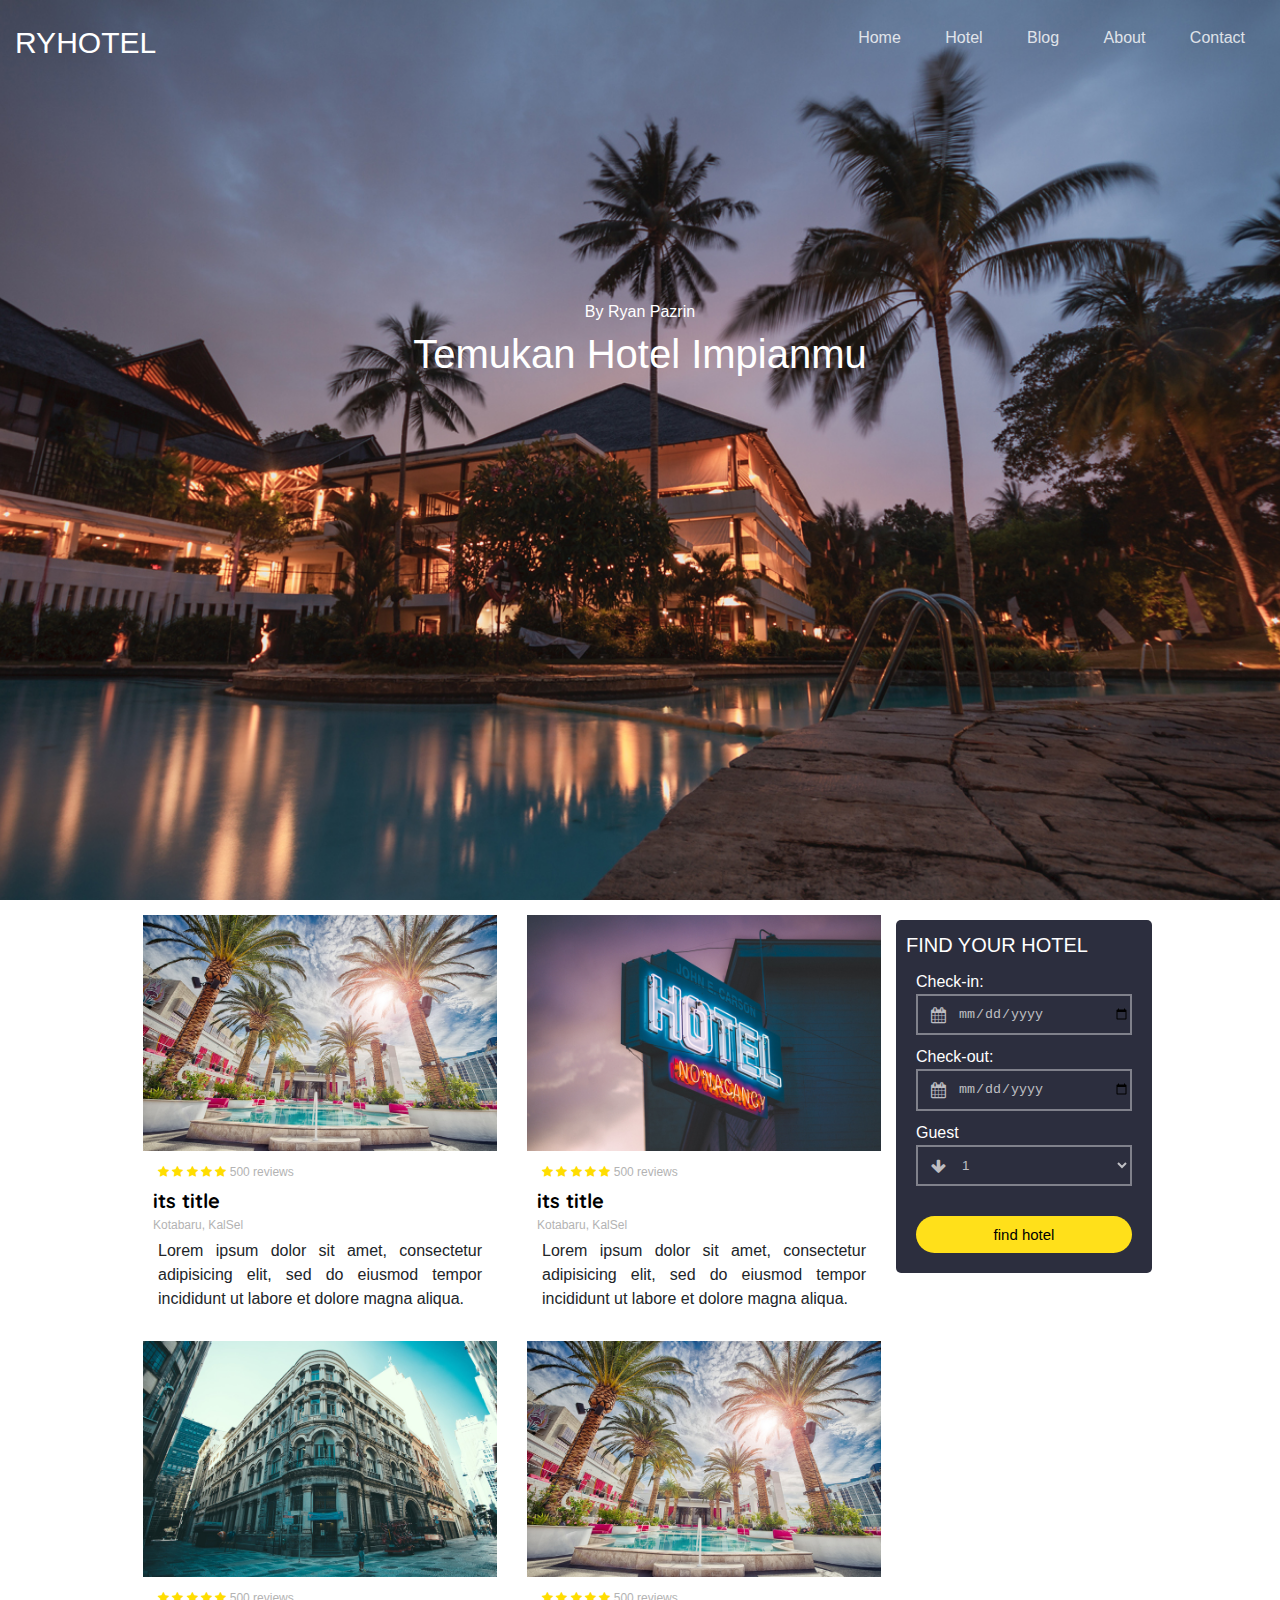
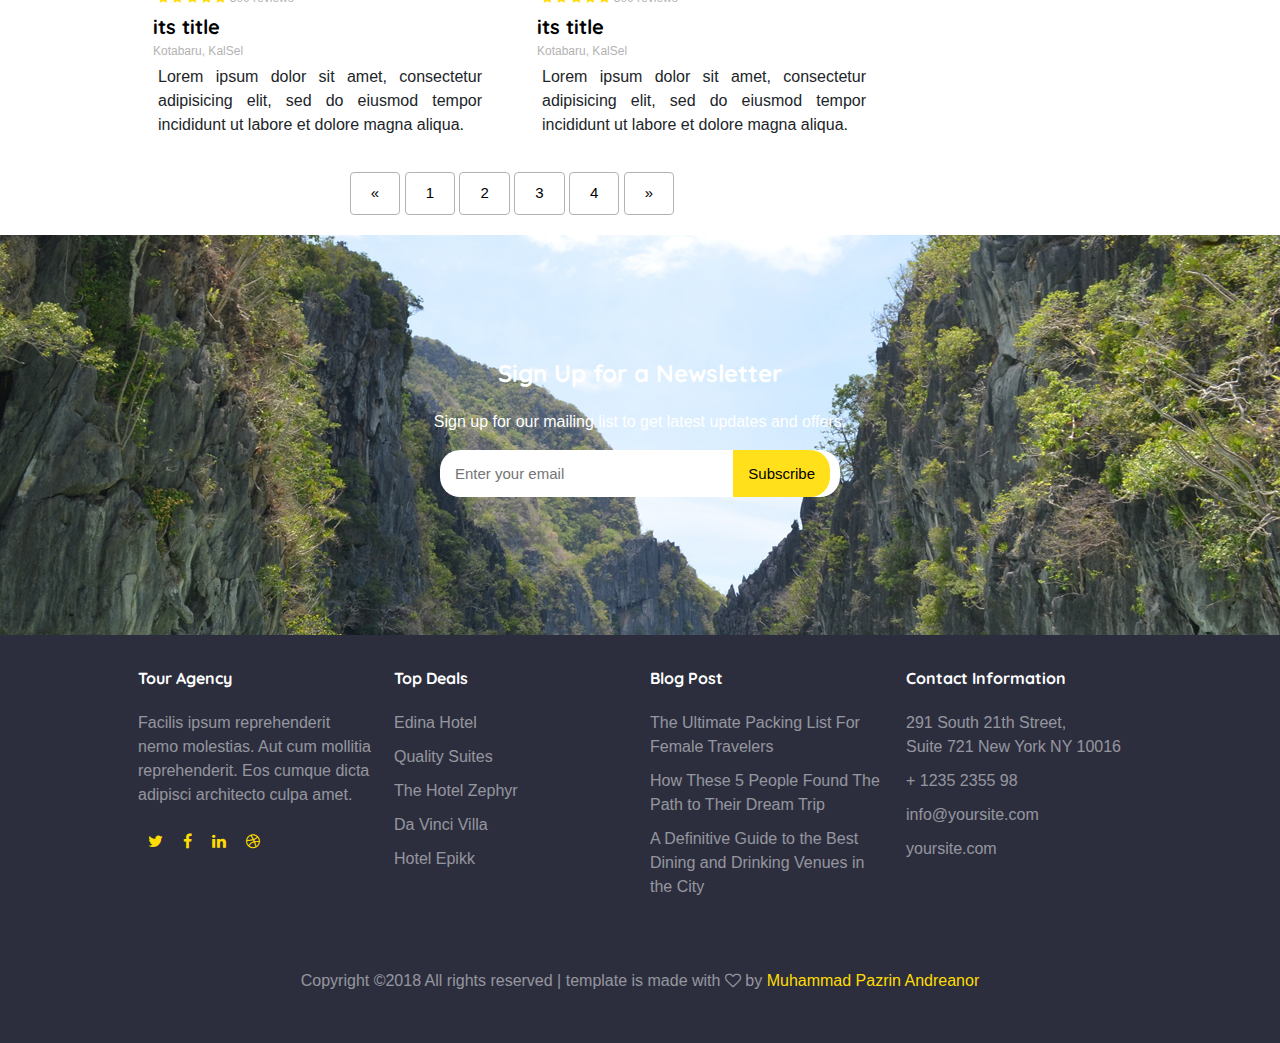
<file: index.html>
<!DOCTYPE html>
<html>
<head>
	<meta charset="utf-8">
	<meta name="viewport" content="width=device-width, initial-scale=1, shrink-to-fit=no">
	<title>ryhotel</title>
	<link href="https://fonts.googleapis.com/css?family=Quicksand:300,400,500,700" rel="stylesheet">
	<link rel="stylesheet" type="text/css" href="css/style.css">
	<link rel="stylesheet" type="text/css" href="css/font-awesome.min.css">
</head>
<body>
	<header style="background-image: url(images/cover-img-4.jpg);">
		<div class="row">
			<div class="container-fluid">
				<div class="col-2">
					<section id="branding">
						<div id="site-title">
							<span><a href="">ryhotel</a></span>
						</div>
					</section>
				</div>
				<div class="col-10">
					<nav id="menu" role="navigation">
						<ul>
							<li><a href="">home</a></li>
							<li><a href="">hotel</a></li>
							<li><a href="">blog</a></li>
							<li><a href="">about</a></li>
							<li><a href="">contact</a></li>
						</ul>
					</nav>
				</div>
			</div>
		</div>
		<section id="showcase">
			<p>by ryan pazrin</p>
			<span>Temukan Hotel Impianmu</span>
		</section>
	</header>

	<main>
		<div class="container">
			<div class="row">
				<div class="col-9">
					<section id="boxes-content">
						<div class="row">

							<div class="col-6">
								<div class="box">
									<img src="images/hotel-1.jpg">
									<div class="desc">
										<p class="star">
											<span>
												<i class="fa fa-star"></i>
												<i class="fa fa-star"></i>
												<i class="fa fa-star"></i>
												<i class="fa fa-star"></i>
												<i class="fa fa-star"></i>
											</span>
											500 reviews
										</p>
										<h3>
											<a href="">its title</a>
										</h3>
											<span class="place">Kotabaru, KalSel</span>
											<p>Lorem ipsum dolor sit amet, consectetur adipisicing elit, sed do eiusmod tempor incididunt ut labore et dolore magna aliqua.</p>
									</div>
								</div>
							</div>
							<div class="col-6">
								<div class="box">
									<img src="images/hotel-2.jpg">
									<div class="desc">
										<p class="star">
											<span>
												<i class="fa fa-star"></i>
												<i class="fa fa-star"></i>
												<i class="fa fa-star"></i>
												<i class="fa fa-star"></i>
												<i class="fa fa-star"></i>
											</span>
											500 reviews
										</p>
										<h3>
											<a href="">its title</a>
										</h3>
											<span class="place">Kotabaru, KalSel</span>
											<p>Lorem ipsum dolor sit amet, consectetur adipisicing elit, sed do eiusmod tempor incididunt ut labore et dolore magna aliqua.</p>
									</div>
								</div>
							</div>
							<div class="col-6">
								<div class="box">
									<img src="images/hotel-3.jpg">
									<div class="desc">
										<p class="star">
											<span>
												<i class="fa fa-star"></i>
												<i class="fa fa-star"></i>
												<i class="fa fa-star"></i>
												<i class="fa fa-star"></i>
												<i class="fa fa-star"></i>
											</span>
											500 reviews
										</p>
										<h3>
											<a href="">its title</a>
										</h3>
											<span class="place">Kotabaru, KalSel</span>
											<p>Lorem ipsum dolor sit amet, consectetur adipisicing elit, sed do eiusmod tempor incididunt ut labore et dolore magna aliqua.</p>
									</div>
								</div>
							</div>
							<div class="col-6">
								<div class="box">
									<img src="images/hotel-1.jpg">
									<div class="desc">
										<p class="star">
											<span>
												<i class="fa fa-star"></i>
												<i class="fa fa-star"></i>
												<i class="fa fa-star"></i>
												<i class="fa fa-star"></i>
												<i class="fa fa-star"></i>
											</span>
											500 reviews
										</p>
										<h3>
											<a href="">its title</a>
										</h3>
											<span class="place">Kotabaru, KalSel</span>
											<p>Lorem ipsum dolor sit amet, consectetur adipisicing elit, sed do eiusmod tempor incididunt ut labore et dolore magna aliqua.</p>
									</div>
								</div>
							</div>

							<div class="col-12">
								<ul class="pagination">
									<li><a href="#">&laquo;</a></li>
									<li class="active"><a href="#">1</a></li>
									<li><a href="#">2</a></li>
									<li><a href="#">3</a></li>
									<li><a href="#">4</a></li>
									<li><a href="#">&raquo;</a></li>
								</ul>
							</div>
						</div>
					</section>
				</div>
				<div class="col-3">
					<section id="sidebar">
						<div id="booking">
							<span>Find Your Hotel</span>
							<form class="booking">
								<div class="form-group">
									<label for="date">Check-in:</label>
									<div class="form-field">
										<i class="fa fa-calendar"></i>
										<input type="date" id="date" class="form-control date" placeholder="Check-in date">
									</div>
								</div>
								<div class="form-group">
									<label for="date">Check-out:</label>
									<div class="form-field">
										<i class="fa fa-calendar"></i>
										<input type="date" id="date" class="form-control date" placeholder="Check-in date">
									</div>
								</div>
								<div class="form-group">
									<label for="guests">Guest</label>
									<div class="form-field">
										<i class="fa fa-arrow-down"></i>
										<select name="people" id="people" class="form-control">
											<option value="#">1</option>
											<option value="#">2</option>
											<option value="#">3</option>
											<option value="#">4</option>
											<option value="#">5+</option>
										</select>
									</div>
								</div>
								<div class="form-group">
									<button type="submit" class="btn btn-booking">find hotel</button>
								</div>
							</form>
						</div>
					</section>
				</div>
			</div>
		</div>
		<div class="row">
			<div class="col-12">
				<section id="newslatter" style="background: url(images/img_bg_4.jpg);" data-stellar-background-ratio="0.5">
					<div class="overlay"></div>
					<h2>Sign Up for a Newsletter</h2>
					<p>Sign up for our mailing list to get latest updates and offers.</p>
					<form class="form-inline qbstp-header-subscribe">
						<div class="form-group">
							<input type="text" class="form-control" id="email" placeholder="Enter your email">
							<button type="submit" class="btn btn-sub">Subscribe</button>
						</div>
					</form>
				</section>
			</div>
		</div>
	</main>

	<footer>
		<div class="container">
			<section id="widget">
				<div class="row">
					<div class="col-3">
						<h4>Tour Agency</h4>
						<p>Facilis ipsum reprehenderit nemo molestias. Aut cum mollitia reprehenderit. Eos cumque dicta adipisci architecto culpa amet.</p>
						<p>
							<ul class="social-icons">
								<li><a href="#"><i class="fa fa-twitter"></i></a></li>
								<li><a href="#"><i class="fa fa-facebook"></i></a></li>
								<li><a href="#"><i class="fa fa-linkedin"></i></a></li>
								<li><a href="#"><i class="fa fa-dribbble"></i></a></li>
							</ul>
						</p>
					</div>
					<div class="col-3">
						<h4>Top Deals</h4>
						<p>
							<ul class="footer-links">
								<li><a href="#">Edina Hotel</a></li>
								<li><a href="#">Quality Suites</a></li>
								<li><a href="#">The Hotel Zephyr</a></li>
								<li><a href="#">Da Vinci Villa</a></li>
								<li><a href="#">Hotel Epikk</a></li>
							</ul>
						</p>
					</div>
					<div class="col-3">
						<h4>Blog Post</h4>
						<ul class="footer-links">
							<li><a href="#">The Ultimate Packing List For Female Travelers</a></li>
							<li><a href="#">How These 5 People Found The Path to Their Dream Trip</a></li>
							<li><a href="#">A Definitive Guide to the Best Dining and Drinking Venues in the City</a></li>
						</ul>
					</div>
					<div class="col-3">
						<h4>Contact Information</h4>
						<ul class="footer-links">
							<li>291 South 21th Street, <br> Suite 721 New York NY 10016</li>
							<li><a href="tel://1234567920">+ 1235 2355 98</a></li>
							<li><a href="mailto:info@yoursite.com">info@yoursite.com</a></li>
							<li><a href="#">yoursite.com</a></li>
						</ul>
					</div>
				</div>
				<div class="col-12">
					<section id="copyright">
						<span>Copyright &copy;2018 All rights reserved | template is made with <i class="fa fa-heart-o"></i> by <a href="">Muhammad Pazrin Andreanor</a></span>
					</section>
				</div>
			</section>

		</div>
	</footer>
</body>
</html>
</file>
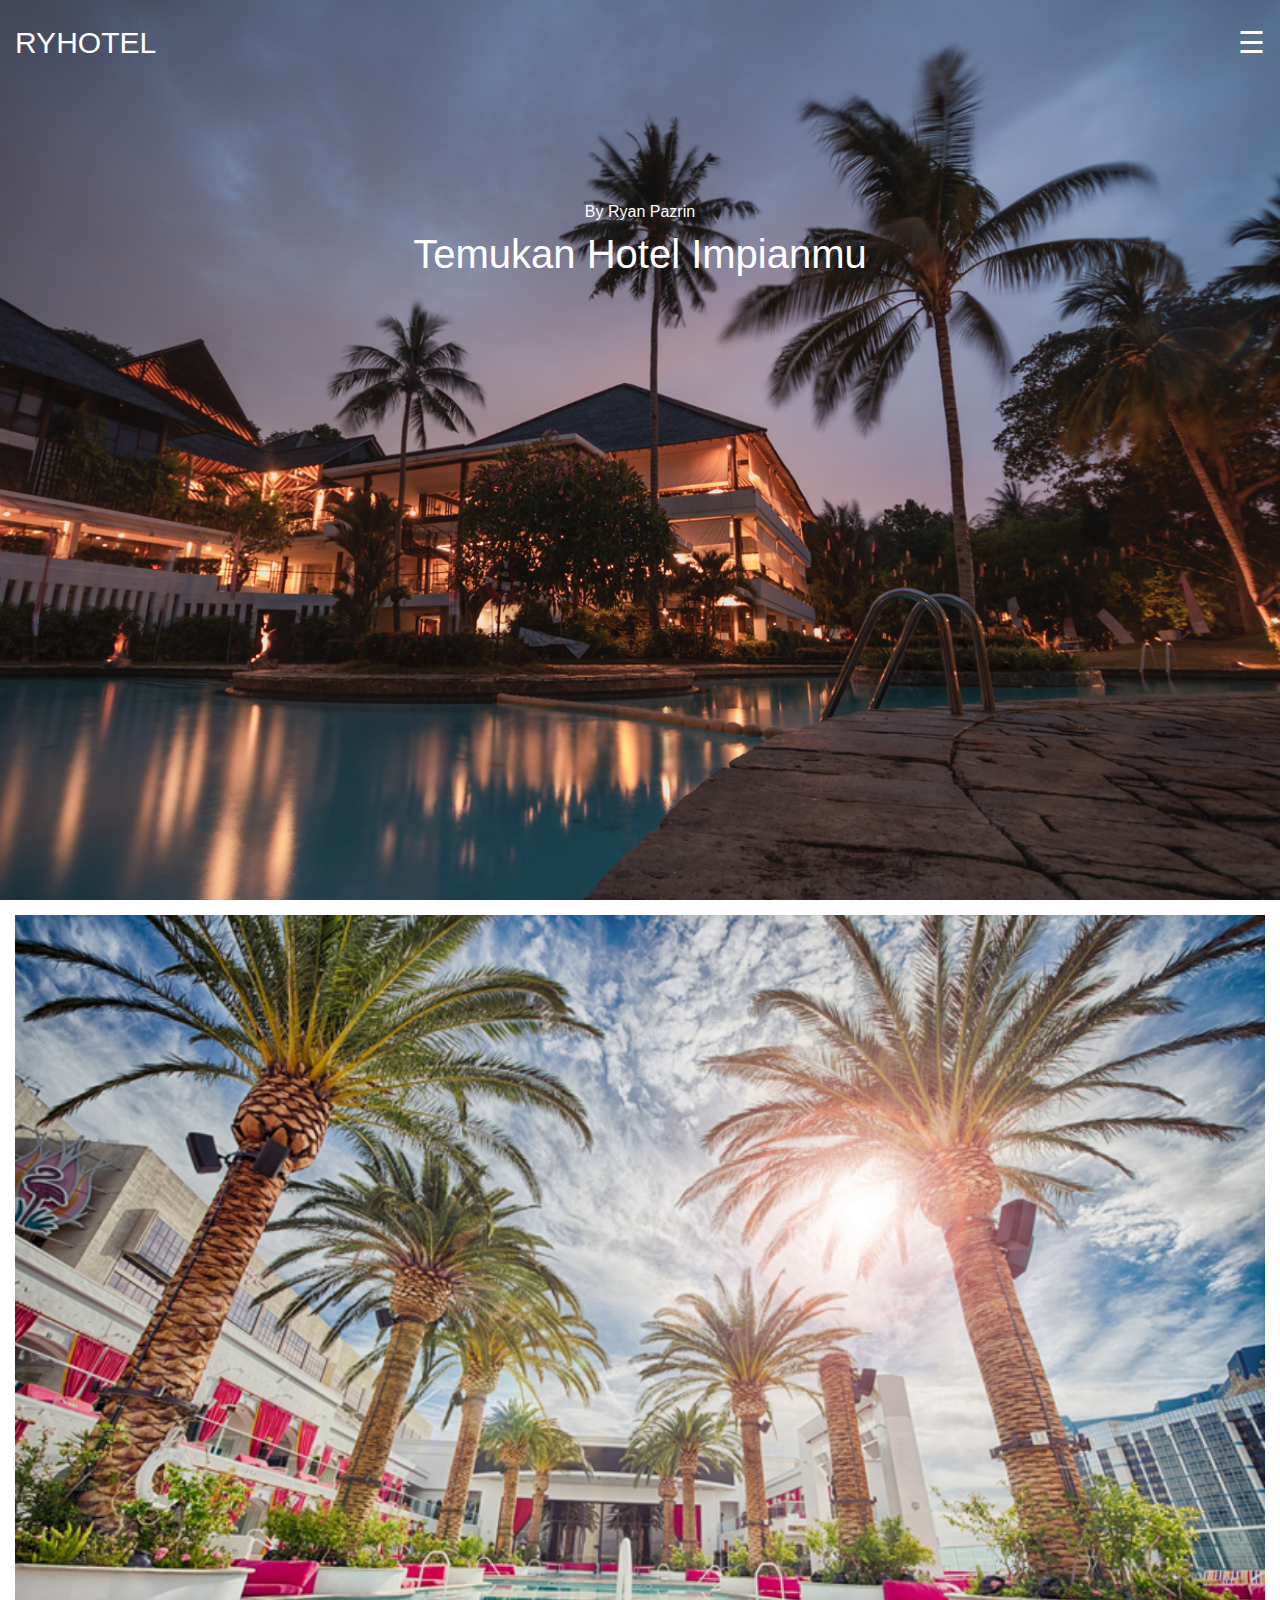
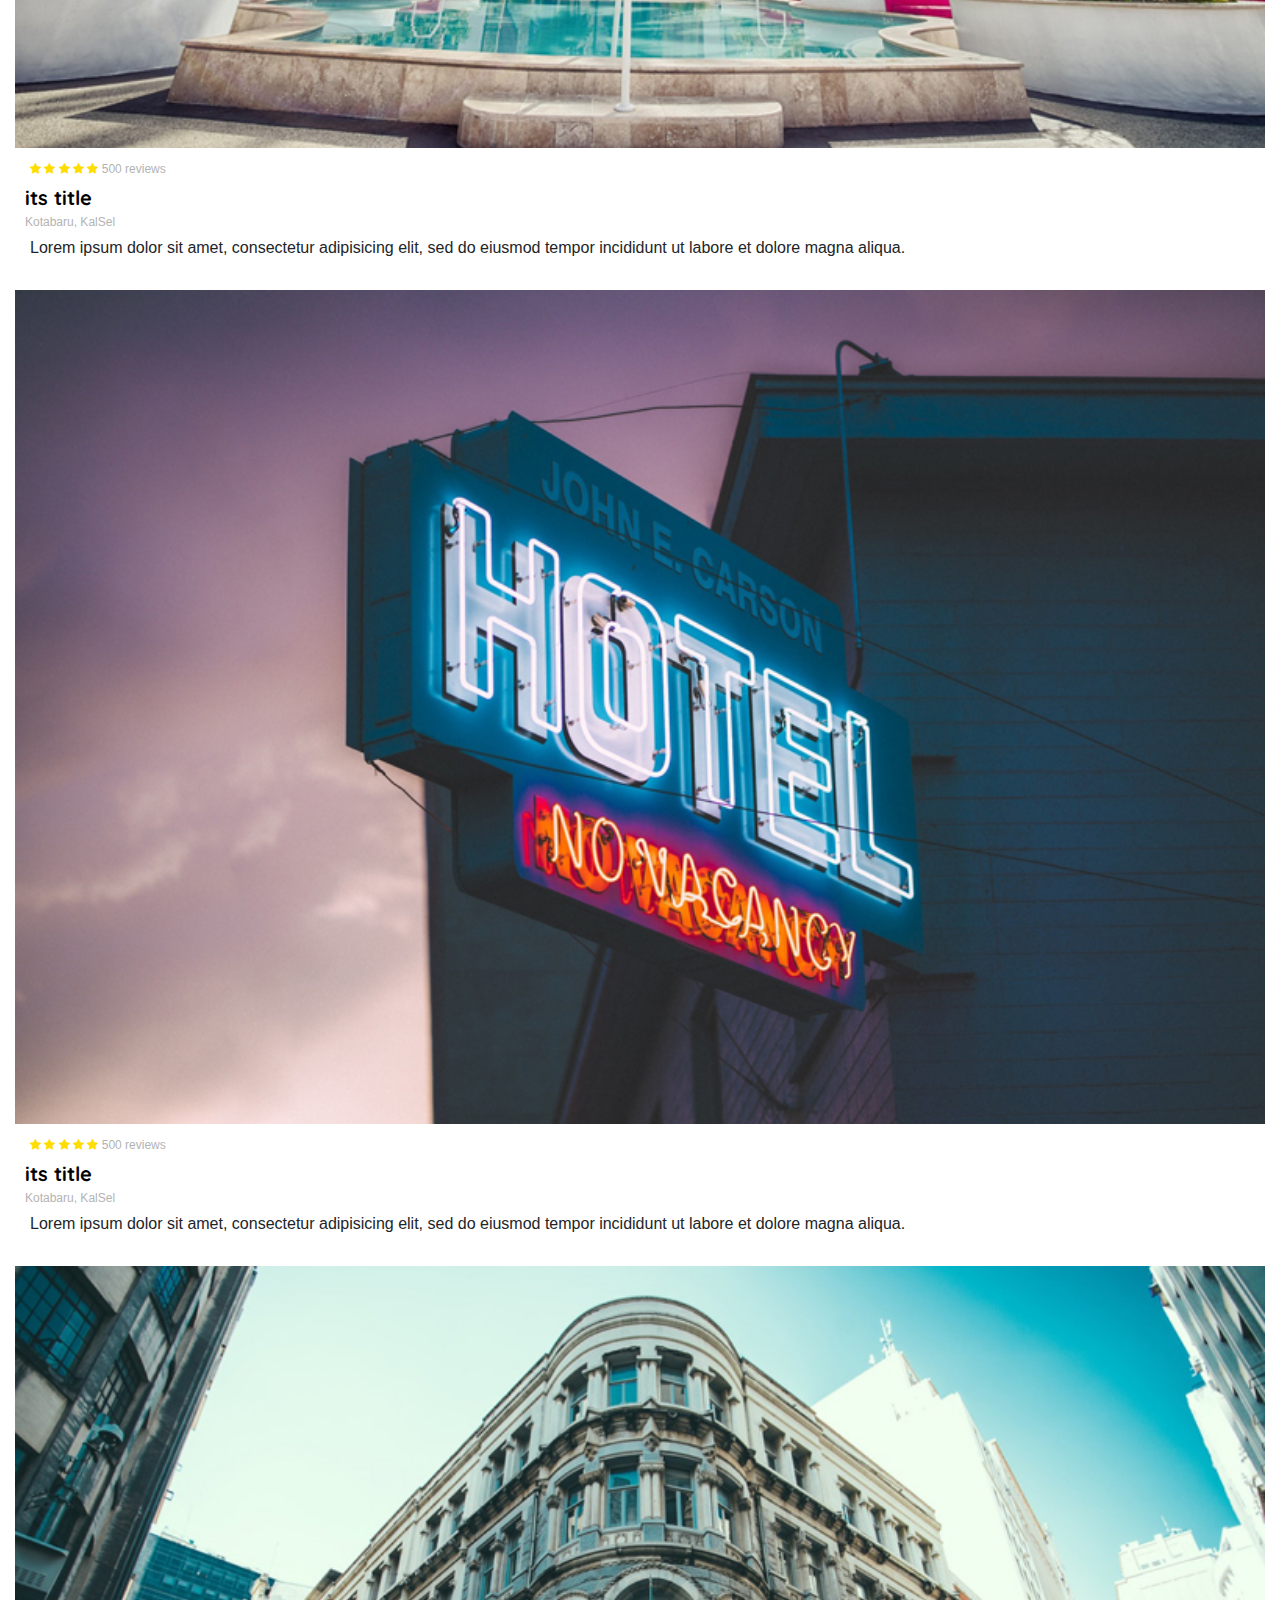
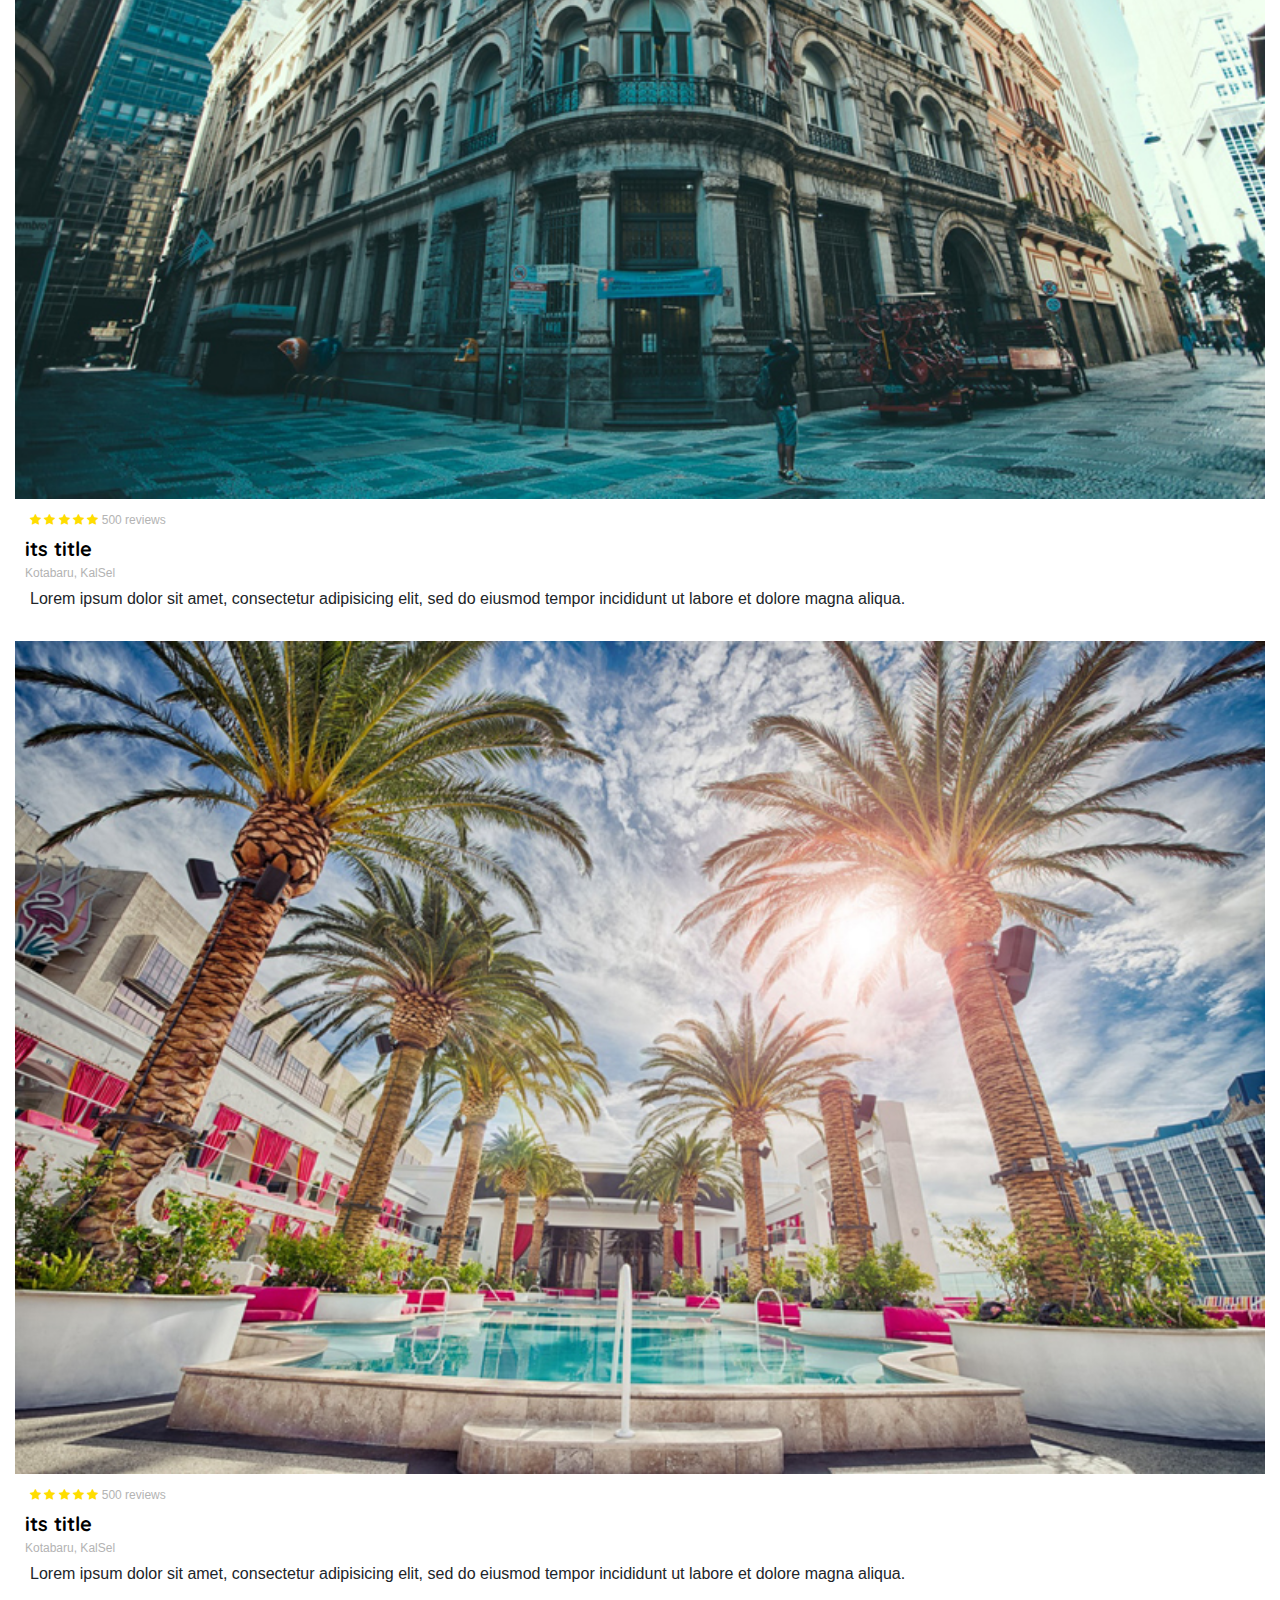
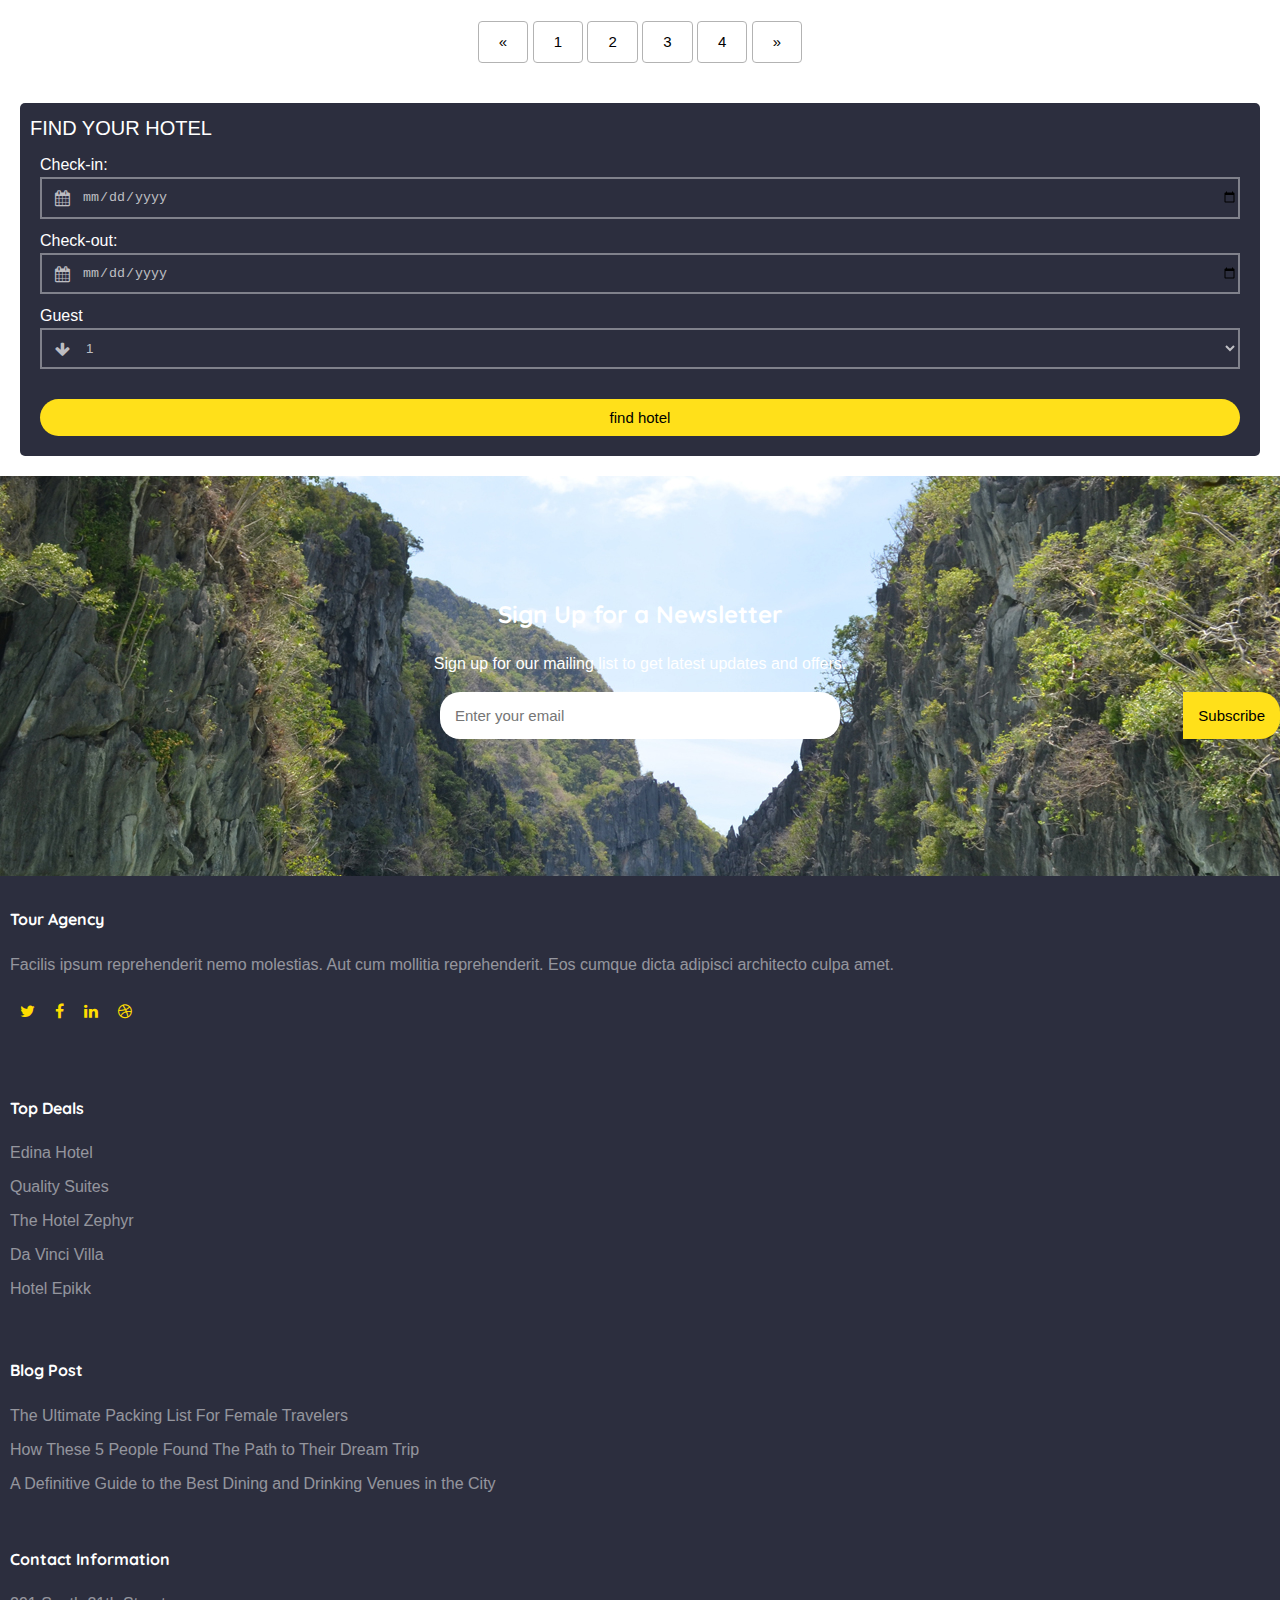
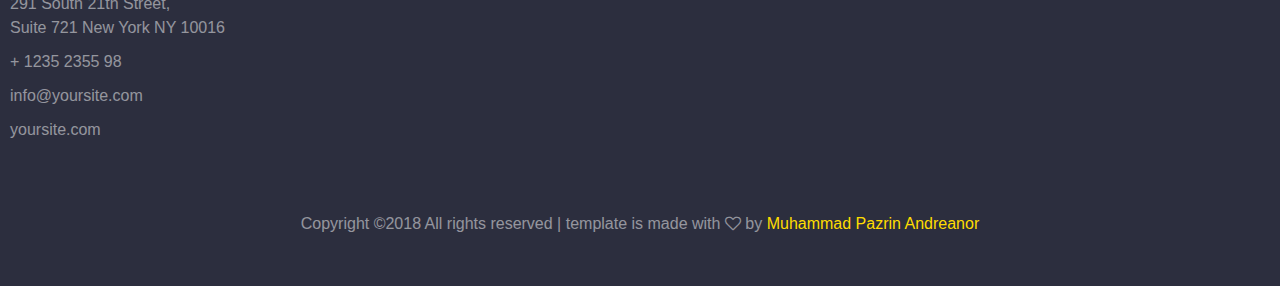
<file: index-smartphone.html>
<!DOCTYPE html>
<html>
<head>
	<meta charset="utf-8">
	<meta name="viewport" content="width=device-width, initial-scale=1, shrink-to-fit=no">
	<title>ryhotel - smartphone</title>
	<link href="https://fonts.googleapis.com/css?family=Quicksand:300,400,500,700" rel="stylesheet">
	<link rel="stylesheet" type="text/css" href="css/style-smartphone.css">
	<link rel="stylesheet" type="text/css" href="css/font-awesome.min.css">
</head>
<body>
	<header style="background-image: url(images/cover-img-4.jpg);">
		<div class="row">
			<div class="container-fluid">
				<div class="col-6">
					<section id="branding">
						<div id="site-title" style="float: left;">
							<span><a href="">ryhotel</a></span>
						</div>
						<div id="toggle">
							<span onclick="openNav()">
								&#9776;
							</span>
						</div>
					</section>
				</div>
				<div id="mySidenav" class="sidenav">
					<a href="javascript:void(0)" class="closebtn" onclick="closeNav()">&times;</a>
					<a href=""><i class="fa fa-home"></i> home</a>
					<a href=""><i class="fa fa-hotel"></i> hotel</a>
					<a href=""><i class="fa fa-edit"></i> blog</a>
					<a href=""><i class="fa fa-certificate"></i> about</a>
					<a href=""><i class="fa fa-phone"></i> contact</a>
				</div>
				<!-- <div class="col-6">
					<nav id="menu" role="navigation">
						<ul>
							<li><a href="">home</a></li>
							<li><a href="">hotel</a></li>
							<li><a href="">blog</a></li>
							<li><a href="">about</a></li>
							<li><a href="">contact</a></li>
						</ul>
					</nav>
				</div> -->
			</div>
		</div>
		<section id="showcase">
			<p>by ryan pazrin</p>
			<span>Temukan Hotel Impianmu</span>
		</section>
	</header>

	<main>
		<div class="container">
			<div class="row">
				<div class="col-9">
					<section id="boxes-content">
						<div class="row">

							<div class="col-6">
								<div class="box">
									<img src="images/hotel-1.jpg">
									<div class="desc">
										<p class="star">
											<span>
												<i class="fa fa-star"></i>
												<i class="fa fa-star"></i>
												<i class="fa fa-star"></i>
												<i class="fa fa-star"></i>
												<i class="fa fa-star"></i>
											</span>
											500 reviews
										</p>
										<h3>
											<a href="">its title</a>
										</h3>
											<span class="place">Kotabaru, KalSel</span>
											<p>Lorem ipsum dolor sit amet, consectetur adipisicing elit, sed do eiusmod tempor incididunt ut labore et dolore magna aliqua.</p>
									</div>
								</div>
							</div>
							<div class="col-6">
								<div class="box">
									<img src="images/hotel-2.jpg">
									<div class="desc">
										<p class="star">
											<span>
												<i class="fa fa-star"></i>
												<i class="fa fa-star"></i>
												<i class="fa fa-star"></i>
												<i class="fa fa-star"></i>
												<i class="fa fa-star"></i>
											</span>
											500 reviews
										</p>
										<h3>
											<a href="">its title</a>
										</h3>
											<span class="place">Kotabaru, KalSel</span>
											<p>Lorem ipsum dolor sit amet, consectetur adipisicing elit, sed do eiusmod tempor incididunt ut labore et dolore magna aliqua.</p>
									</div>
								</div>
							</div>
							<div class="col-6">
								<div class="box">
									<img src="images/hotel-3.jpg">
									<div class="desc">
										<p class="star">
											<span>
												<i class="fa fa-star"></i>
												<i class="fa fa-star"></i>
												<i class="fa fa-star"></i>
												<i class="fa fa-star"></i>
												<i class="fa fa-star"></i>
											</span>
											500 reviews
										</p>
										<h3>
											<a href="">its title</a>
										</h3>
											<span class="place">Kotabaru, KalSel</span>
											<p>Lorem ipsum dolor sit amet, consectetur adipisicing elit, sed do eiusmod tempor incididunt ut labore et dolore magna aliqua.</p>
									</div>
								</div>
							</div>
							<div class="col-6">
								<div class="box">
									<img src="images/hotel-1.jpg">
									<div class="desc">
										<p class="star">
											<span>
												<i class="fa fa-star"></i>
												<i class="fa fa-star"></i>
												<i class="fa fa-star"></i>
												<i class="fa fa-star"></i>
												<i class="fa fa-star"></i>
											</span>
											500 reviews
										</p>
										<h3>
											<a href="">its title</a>
										</h3>
											<span class="place">Kotabaru, KalSel</span>
											<p>Lorem ipsum dolor sit amet, consectetur adipisicing elit, sed do eiusmod tempor incididunt ut labore et dolore magna aliqua.</p>
									</div>
								</div>
							</div>

							<div class="col-12">
								<ul class="pagination">
									<li><a href="#">&laquo;</a></li>
									<li class="active"><a href="#">1</a></li>
									<li><a href="#">2</a></li>
									<li><a href="#">3</a></li>
									<li><a href="#">4</a></li>
									<li><a href="#">&raquo;</a></li>
								</ul>
							</div>
						</div>
					</section>
				</div>
				<div class="col-3">
					<section id="sidebar">
						<div id="booking">
							<span>Find Your Hotel</span>
							<form class="booking">
								<div class="form-group">
									<label for="date">Check-in:</label>
									<div class="form-field">
										<i class="fa fa-calendar"></i>
										<input type="date" id="date" class="form-control date" placeholder="Check-in date">
									</div>
								</div>
								<div class="form-group">
									<label for="date">Check-out:</label>
									<div class="form-field">
										<i class="fa fa-calendar"></i>
										<input type="date" id="date" class="form-control date" placeholder="Check-in date">
									</div>
								</div>
								<div class="form-group">
									<label for="guests">Guest</label>
									<div class="form-field">
										<i class="fa fa-arrow-down"></i>
										<select name="people" id="people" class="form-control">
											<option value="#">1</option>
											<option value="#">2</option>
											<option value="#">3</option>
											<option value="#">4</option>
											<option value="#">5+</option>
										</select>
									</div>
								</div>
								<div class="form-group">
									<button type="submit" class="btn btn-booking">find hotel</button>
								</div>
							</form>
						</div>
					</section>
				</div>
			</div>
		</div>
		<div class="row">
			<div class="col-12">
				<section id="newslatter" style="background: url(images/img_bg_4.jpg);" data-stellar-background-ratio="0.5">
					<div class="overlay"></div>
					<h2>Sign Up for a Newsletter</h2>
					<p>Sign up for our mailing list to get latest updates and offers.</p>
					<form class="form-inline qbstp-header-subscribe">
						<div class="form-group">
							<input type="text" class="form-control" id="email" placeholder="Enter your email">
							<button type="submit" class="btn btn-sub">Subscribe</button>
						</div>
					</form>
				</section>
			</div>
		</div>
	</main>

	<footer>
		<div class="container">
			<section id="widget">
				<div class="row">
					<div class="col-3">
						<h4>Tour Agency</h4>
						<p>Facilis ipsum reprehenderit nemo molestias. Aut cum mollitia reprehenderit. Eos cumque dicta adipisci architecto culpa amet.</p>
						<p>
							<ul class="social-icons">
								<li><a href="#"><i class="fa fa-twitter"></i></a></li>
								<li><a href="#"><i class="fa fa-facebook"></i></a></li>
								<li><a href="#"><i class="fa fa-linkedin"></i></a></li>
								<li><a href="#"><i class="fa fa-dribbble"></i></a></li>
							</ul>
						</p>
					</div>
					<div class="col-3">
						<h4>Top Deals</h4>
						<p>
							<ul class="footer-links">
								<li><a href="#">Edina Hotel</a></li>
								<li><a href="#">Quality Suites</a></li>
								<li><a href="#">The Hotel Zephyr</a></li>
								<li><a href="#">Da Vinci Villa</a></li>
								<li><a href="#">Hotel Epikk</a></li>
							</ul>
						</p>
					</div>
					<div class="col-3">
						<h4>Blog Post</h4>
						<ul class="footer-links">
							<li><a href="#">The Ultimate Packing List For Female Travelers</a></li>
							<li><a href="#">How These 5 People Found The Path to Their Dream Trip</a></li>
							<li><a href="#">A Definitive Guide to the Best Dining and Drinking Venues in the City</a></li>
						</ul>
					</div>
					<div class="col-3">
						<h4>Contact Information</h4>
						<ul class="footer-links">
							<li>291 South 21th Street, <br> Suite 721 New York NY 10016</li>
							<li><a href="tel://1234567920">+ 1235 2355 98</a></li>
							<li><a href="mailto:info@yoursite.com">info@yoursite.com</a></li>
							<li><a href="#">yoursite.com</a></li>
						</ul>
					</div>
				</div>
				<div class="col-12">
					<section id="copyright">
						<span>Copyright &copy;2018 All rights reserved | template is made with <i class="fa fa-heart-o"></i> by <a href="">Muhammad Pazrin Andreanor</a></span>
					</section>
				</div>
			</section>

		</div>
	</footer>
	<script type="text/javascript" src="js/script.js"></script>
</body>
</html>
</file>
<file: css/style.css>
*,
*::before,
*::after {
	box-sizing: inherit;
}

html {
	box-sizing: border-box;
}

body {
	margin: 0;
	font-family: -apple-system, BlinkMacSystemFont, "Segoe UI", Roboto, "Helvetica Neue", Arial, sans-serif, "Apple Color Emoji", "Segoe UI Emoji", "Segoe UI Symbol";
	font-size: 1rem;
	font-weight: 400;
	line-height: 1.5;
	color: #212529;
	text-align: left;
	background-color: #fff;
}

::selection {
  color: #fff;
  background: #FFDD00;
}

/* GLOBAL */
a {
	text-decoration: none;
}

h1, h2, h3, h4, h5, h6 {
	font-family: "Quicksand", Arial, sans-serif;
}

/*a:hover {
	text-decoration: underline;
}*/

img {
	width: 100%;
	height: 100%;
}

.text-right {
  text-align: right !important;
}

.btn {
	font-size: 15px;
	background-color: #ffe01a !important;
	padding: 10px;
	border: none;
}

.container {
	width: 80%;
	height: auto;
	overflow: hidden;
	margin-right: auto;
	margin-left: auto;
}

.container-fluid {
	width: 100%;
	padding-right: 15px;
	padding-left: 15px;
	margin-right: auto;
	margin-left: auto;
}

.row {
	width: 100%;
	display: block;
}

.row::after {
	content: "";
	clear: both;
}

[class*="col-"] {
	float: left;
}

.col-1 {
  width: 8.333333%;
}

.col-2 {
  width: 16.666667%;
}

.col-3 {
  width: 25%;
}

.col-4 {
  width: 33.333333%;
}

.col-5 {
  width: 41.666667%;
}

.col-6 {
  width: 50%;
}

.col-7 {
  width: 58.333333%;
}

.col-8 {
  width: 66.666667%;
}

.col-9 {
  width: 75%;
}

.col-10 {
	width: 83.333333%;
}

.col-11 {
  width: 91.666667%;
}

.col-12 {
  width: 100%;
}

/* HEADER */
header {
	background-size: cover;
	background-position: top center;
	background-repeat: no-repeat;
	color: #fff;
  	height: 100vh;
}

/*brand*/
#site-title {
	margin-top: 20px;
	font-size: 30px;
	text-transform: uppercase;
}

#site-title a {
	color: #fff;
}

/*nav*/
#menu {
	float: right;
}

#menu ul li {
	display: inline-flex;
}

#menu li {
	padding: 10px 20px 10px 20px;
}

#menu li a {
	text-transform: capitalize;
	color: #fff;
	opacity: 0.8;
	transition: 0.5s;
}

#menu li a:hover {
	opacity: 1;
	color: #FFDD00;
}

/* showcase */
#showcase {
	text-align: center;
	height: 100vh;
	padding: 300px;
	text-transform: capitalize;
}

#showcase p {
	margin: 0;
	/*padding-top: 300px;*/
}

#showcase span {
	font-size: 40px;

}

/* MAIN */
.box {
	margin: 15px;
	/*border-bottom: 1px solid #b3b3b3;*/
}

.box img {

}

.box .desc {
	padding: 0 10px;
}

.box .star {
	color: #b3b3b3;
	font-size: 12px;
	display: block;
}

.box .star span {
	color: #FFDD00;
}

.box h3 {
	font-size: 20px;
	margin: 0;
}

.box a {
	color: #000;
}

.box .place {
	color: #b3b3b3;
	font-size: 12px;
	display: block;
}

.box p {
	text-align: justify;
	margin: 5px;
}

/* pagination */
.pagination {
	text-align: center;
	padding-left: 0;
	margin: 20px 0;
}

.pagination li {
	border-radius: 4px;
	display: inline-flex;
	border: 1px solid #b3b3b3;
}

.pagination li:hover {
	border: 1px solid #ffe01a;
}

.pagination a {
	font-size: 15px;
	color: #000;
	padding: 9px 20px;
	transition: 0.5s;
}

.pagination a:hover {
	background-color: #ffe01a;
}

/* SIDEBAR */
#booking {
	margin-top: 20px;
	color: #fff;
	background-color: #2C2E3E;
	padding: 10px;
	border-radius: 5px;
}

#sidebar span {
	font-size: 20px;
	text-transform: uppercase;
}

#sidebar form {
	display: block;
}

#sidebar input[type="date"], #sidebar select {
	width: 100%;
	background: none;
	padding: 10px 0 10px 40px;
	color: rgba(255,255,255, 0.7);
	border: 2px solid rgba(255,255,255, 0.4);
}

#sidebar input[type="date"]:focus, #sidebar select:focus {
	border: 2px solid #FFDD00;
}

#sidebar select option {
	color: #000;
}

#sidebar .form-field {
	position: relative;	
}

#sidebar .form-group {
	margin: 10px;
}

#sidebar .fa {
	color: rgba(255,255,255, 0.7);
	position: absolute;
	top: 13px;
	left: 15px;
}

.btn-booking {
	margin-top: 20px;
	width: 100%;
	border-radius: 20px;
}

/* newsletter */
#newslatter {
	background-size: cover;
	background-position: top center;
	background-repeat: no-repeat;
	color: #fff;
	text-align: center;
	height: 400px;
	padding: 100px 0;
}

#newslatter input[type="text"] {
	width: 400px;
	padding: 15px;
	font-size: 15px;
	border-radius: 20px;
	border: none;
}

#newslatter .form-group {
	position: relative;
}

#newslatter .btn-sub {
	padding: 15px;
	border-radius: 0 20px 20px 0;
	position: absolute;
	right: 450px; 
}

/* FOOTER */
footer {
	background: #2C2E3E;
	color: rgba(255, 255, 255, 0.5) !important;
}

footer #widget [class*="col-"]{
	padding: 10px;
}

footer #widget h4 {
	color: #fff;
}

footer #widget a {
	color: rgba(255, 255, 255, 0.5);	
}

footer #widget a:hover {
	text-decoration: underline;
}

footer #widget ul {
	margin: 0;
	padding: 0;
}

footer #widget ul li {
	display: block;
	margin-bottom: 10px;
}

/* socila media icons */
footer #widget .social-icons {
	display: inline-flex;
}

footer #widget .social-icons i{
	padding: 10px;
	color: #FFDD00;
}

footer #copyright {
	padding: 40px 0;
	text-align: center;
}

footer #copyright a {
	color: #FFDD00;
}
</file>
<file: css/style-smartphone.css>
@media screen and (min-width: 320px) {

*,
*::before,
*::after {
	box-sizing: inherit;
}

html {
	box-sizing: border-box;
}

body {
	margin: 0;
	font-family: -apple-system, BlinkMacSystemFont, "Segoe UI", Roboto, "Helvetica Neue", Arial, sans-serif, "Apple Color Emoji", "Segoe UI Emoji", "Segoe UI Symbol";
	font-size: 1rem;
	font-weight: 400;
	line-height: 1.5;
	color: #212529;
	text-align: left;
	background-color: #fff;
}

::selection {
  color: #fff;
  background: #FFDD00;
}

/* GLOBAL */
a {
	text-decoration: none;
}

h1, h2, h3, h4, h5, h6 {
	font-family: "Quicksand", Arial, sans-serif;
}

/*a:hover {
	text-decoration: underline;
}*/

img {
	width: 100%;
	height: 100%;
}

.text-right {
  text-align: right !important;
}

.btn {
	font-size: 15px;
	background-color: #ffe01a !important;
	padding: 10px;
	border: none;
}

.container {
	width: 100%;
	height: auto;
	overflow: hidden;
	margin-right: auto;
	margin-left: auto;
}

.container-fluid {
	width: 100%;
	padding-right: 15px;
	padding-left: 15px;
	margin-right: auto;
	margin-left: auto;
}

.row {
	width: 100%;
	display: block;
}

.row::after {
	content: "";
	clear: both;
}

[class*="col-"] {
	width: 100%;
	float: left;
}

/* HEADER */
header {
	background-size: cover;
	background-position: top center;
	background-repeat: no-repeat;
	color: #fff;
  	height: 100vh;
}

/*brand*/
#site-title {
	margin-top: 20px;
	font-size: 30px;
	text-transform: uppercase;
}

#site-title a {
	color: #fff;
}

/* toggle */
#toggle span {
	 font-size: 30px;
	 margin-top: 20px;
	 float: right;
	 cursor: pointer;
}

/* side navbar */
.sidenav {
	height: 100vh;
	width: 0;
	position: fixed;
	z-index: 1;
	top: 0;
	right: 0;
	background-color: #2C2E3E;
	overflow-x: hidden;
	transition: 0.5s;
	padding-top: 60px;
}

.sidenav a {
	padding: 8px 8px 8px 32px;
	text-decoration: none;
	font-size: 20px;
	color: #818181;
	display: block;
	text-transform: capitalize;
	transition: 0.3s;
}

.sidenav a:hover {
	color: #FFDD00;
}

.sidenav .closebtn {
	color: #f1f1f1;
	position: absolute;
	top: 0;
	right: 25px;
	font-size: 36px;
	margin-left: 50px;
}

/*@media screen and (max-height: 450px) {
  .sidenav {padding-top: 15px;}
  .sidenav a {font-size: 18px;}
}*/

/* showcase */
#showcase {
	text-align: center;
	height: 100vh;
	padding-top: 200px;
	text-transform: capitalize;
}

#showcase p {
	margin: 0;
}

#showcase span {
	font-size: 40px;
}

/* MAIN */
.box {
	margin: 15px;
	/*border-bottom: 1px solid #b3b3b3;*/
}

.box img {

}

.box .desc {
	padding: 0 10px;
}

.box .star {
	color: #b3b3b3;
	font-size: 12px;
	display: block;
}

.box .star span {
	color: #FFDD00;
}

.box h3 {
	font-size: 20px;
	margin: 0;
}

.box a {
	color: #000;
}

.box .place {
	color: #b3b3b3;
	font-size: 12px;
	display: block;
}

.box p {
	text-align: justify;
	margin: 5px;
}

/* pagination */
.pagination {
	text-align: center;
	padding-left: 0;
	margin: 20px 0;
}

.pagination li {
	border-radius: 4px;
	display: inline-flex;
	border: 1px solid #b3b3b3;
}

.pagination li:hover {
	border: 1px solid #ffe01a;
}

.pagination a {
	font-size: 15px;
	color: #000;
	padding: 9px 20px;
	transition: 0.5s;
}

.pagination a:hover {
	background-color: #ffe01a;
}

/* SIDEBAR */
#booking {
	margin: 20px;
	color: #fff;
	background-color: #2C2E3E;
	padding: 10px;
	border-radius: 5px;
}

#sidebar span {
	font-size: 20px;
	text-transform: uppercase;
}

#sidebar form {
	display: block;
}

#sidebar input[type="date"], #sidebar select {
	width: 100%;
	background: none;
	padding: 10px 0 10px 40px;
	color: rgba(255,255,255, 0.7);
	border: 2px solid rgba(255,255,255, 0.4);
}

#sidebar input[type="date"]:focus, #sidebar select:focus {
	border: 2px solid #FFDD00;
}

#sidebar select option {
	color: #000;
}

#sidebar .form-field {
	position: relative;	
}

#sidebar .form-group {
	margin: 10px;
}

#sidebar .fa {
	color: rgba(255,255,255, 0.7);
	position: absolute;
	top: 13px;
	left: 15px;
}

.btn-booking {
	margin-top: 20px;
	width: 100%;
	border-radius: 20px;
}

/* newsletter */
#newslatter {
	background-size: cover;
	background-position: top center;
	background-repeat: no-repeat;
	color: #fff;
	text-align: center;
	height: 400px;
	padding: 100px 0;
}

#newslatter input[type="text"] {
	width: 400px;
	padding: 15px;
	font-size: 15px;
	border-radius: 20px;
	border: none;
}

#newslatter .form-group {
	position: relative;
}

#newslatter .btn-sub {
	padding: 15px;
	border-radius: 0 20px 20px 0;
	position: absolute;
	right: 0; 
}

/* FOOTER */
footer {
	background: #2C2E3E;
	color: rgba(255, 255, 255, 0.5) !important;
}

footer #widget [class*="col-"]{
	padding: 10px;
}

footer #widget h4 {
	color: #fff;
}

footer #widget a {
	color: rgba(255, 255, 255, 0.5);	
}

footer #widget a:hover {
	text-decoration: underline;
}

footer #widget ul {
	margin: 0;
	padding: 0;
}

footer #widget ul li {
	display: block;
	margin-bottom: 10px;
}

/* socila media icons */
footer #widget .social-icons {
	display: inline-flex;
}

footer #widget .social-icons i{
	padding: 10px;
	color: #FFDD00;
}

footer #copyright {
	padding: 40px 0;
	text-align: center;
}

footer #copyright a {
	color: #FFDD00;
}




}
</file>
